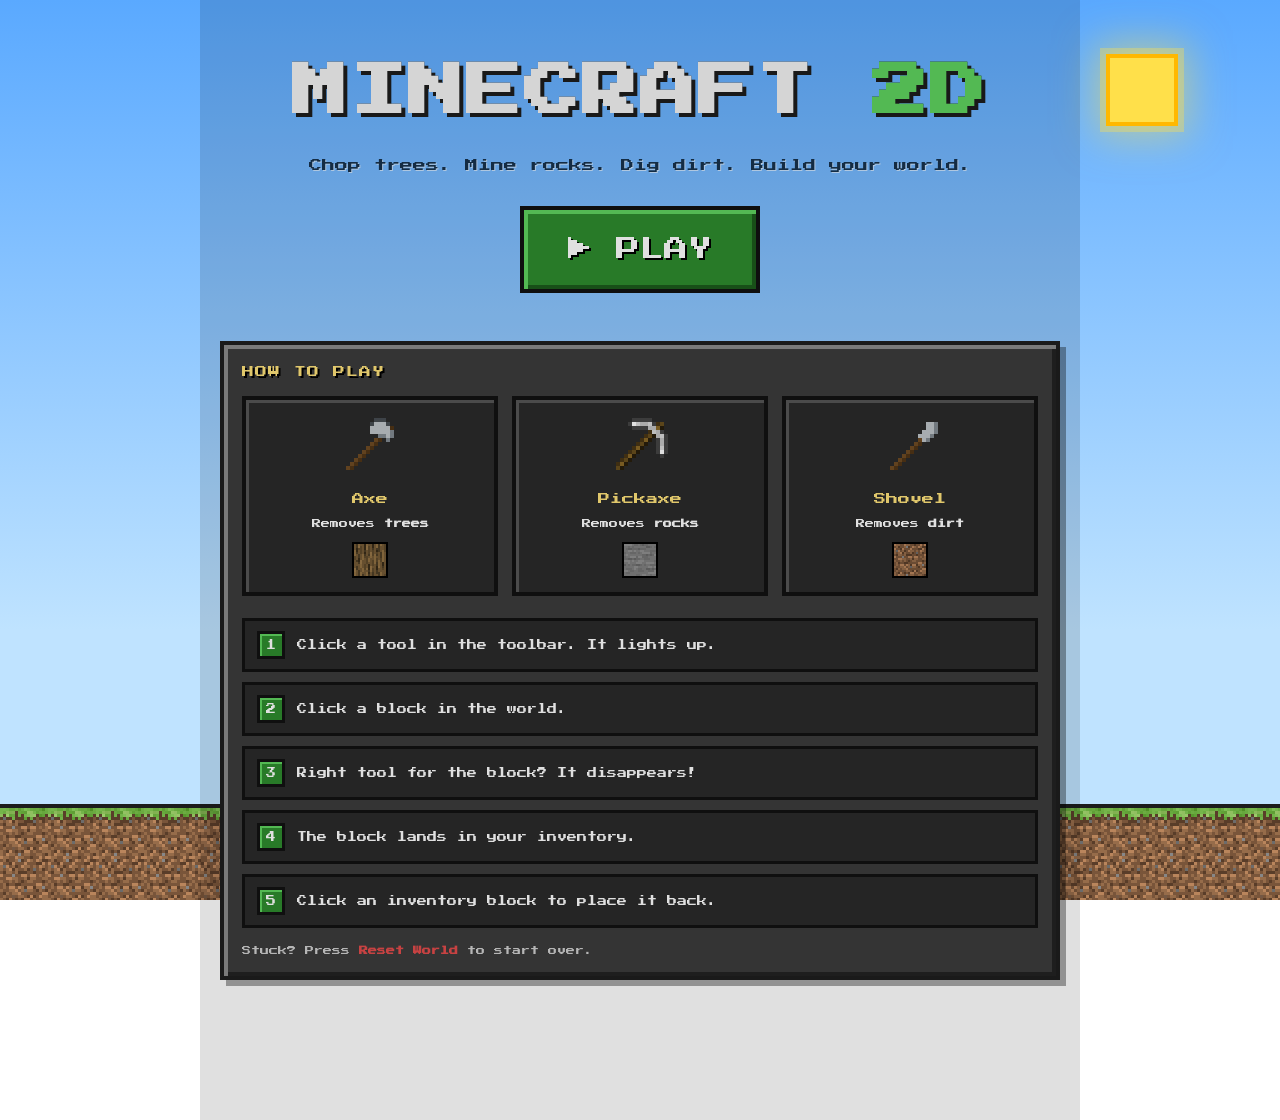
<file: index.html>
<!DOCTYPE html>
<html lang="he" dir="ltr">
<head>
  <meta charset="UTF-8">
  <meta name="viewport" content="width=device-width, initial-scale=1.0">
  <title>Minecraft 2D</title>
  <link rel="preconnect" href="https://fonts.googleapis.com">
  <link rel="preconnect" href="https://fonts.gstatic.com" crossorigin>
  <link href="https://fonts.googleapis.com/css2?family=Press+Start+2P&display=swap" rel="stylesheet">
  <link rel="stylesheet" href="style.css">
</head>
<body class="landing-page">

  <div class="landing-sky">
    <div class="sun"></div>
    <div class="cloud cloud-1"></div>
    <div class="cloud cloud-2"></div>
    <div class="cloud cloud-3"></div>
  </div>

  <main class="landing">
    <h1 class="logo">MINECRAFT <span>2D</span></h1>
    <p class="subtitle">Chop trees. Mine rocks. Dig dirt. Build your world.</p>

    <a class="btn btn-play" href="game.html">&#9654; Play</a>

    <section class="how panel">
      <h2 class="panel-title">How to play</h2>

      <div class="tools-help">
        <div class="help-card">
          <img src="images/axe.png" alt="Axe">
          <h3>Axe</h3>
          <p>Removes <strong>trees</strong></p>
          <div class="mini tile-tree"></div>
        </div>
        <div class="help-card">
          <img src="images/pickaxe.png" alt="Pickaxe">
          <h3>Pickaxe</h3>
          <p>Removes <strong>rocks</strong></p>
          <div class="mini tile-stone"></div>
        </div>
        <div class="help-card">
          <img src="images/shovel.png" alt="Shovel">
          <h3>Shovel</h3>
          <p>Removes <strong>dirt</strong></p>
          <div class="mini tile-dirt"></div>
        </div>
      </div>

      <ol class="steps">
        <li><span class="num">1</span> Click a tool in the toolbar. It lights up.</li>
        <li><span class="num">2</span> Click a block in the world.</li>
        <li><span class="num">3</span> Right tool for the block? It disappears!</li>
        <li><span class="num">4</span> The block lands in your inventory.</li>
        <li><span class="num">5</span> Click an inventory block to place it back.</li>
      </ol>

      <p class="tip">Stuck? Press <strong>Reset World</strong> to start over.</p>
    </section>
  </main>

  <div class="landing-ground"></div>
</body>
</html>
</file>
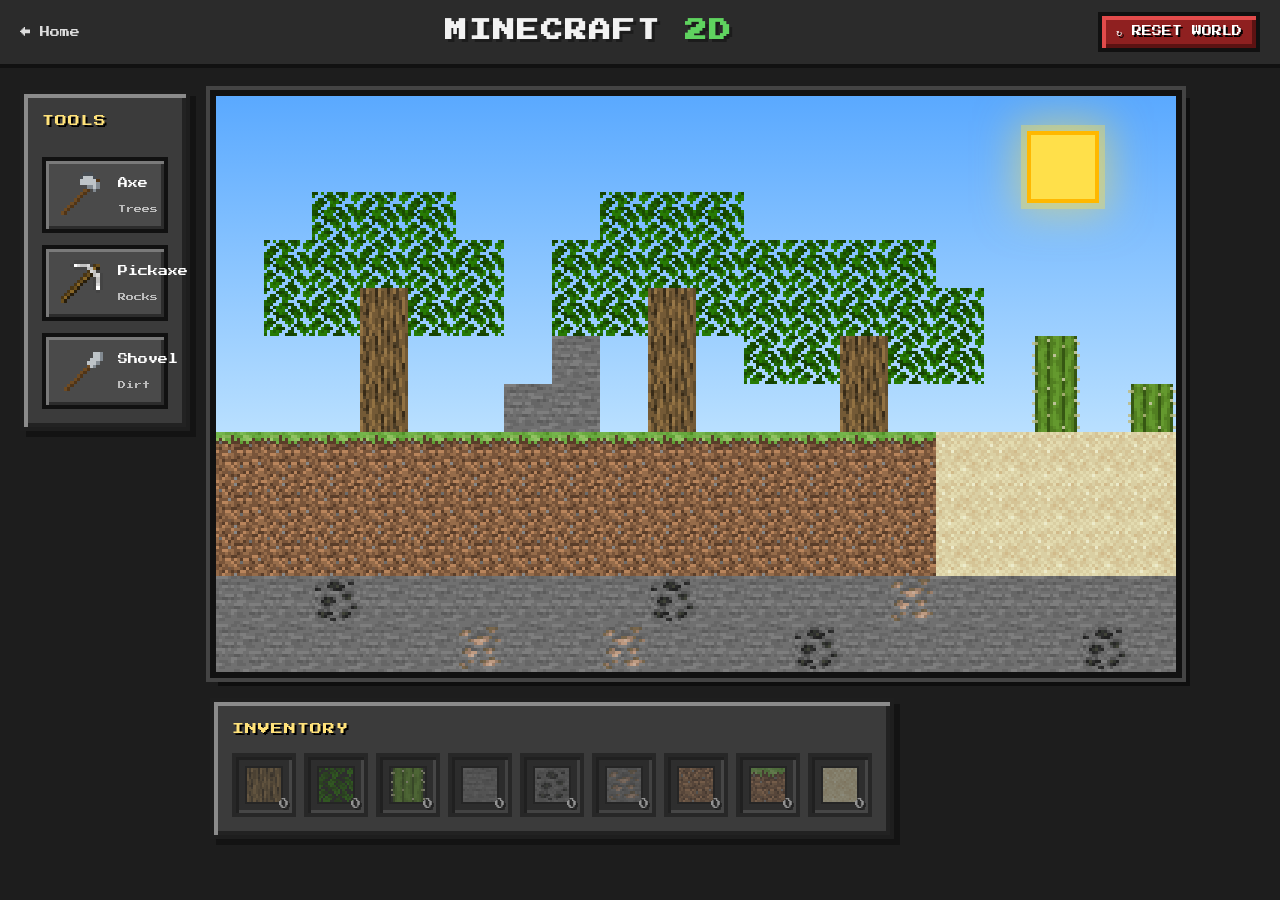
<file: game.html>
<!DOCTYPE html>
<html lang="he" dir="ltr">
<head>
  <meta charset="UTF-8">
  <meta name="viewport" content="width=device-width, initial-scale=1.0">
  <title>Minecraft 2D – העולם</title>
  <link rel="preconnect" href="https://fonts.googleapis.com">
  <link rel="preconnect" href="https://fonts.gstatic.com" crossorigin>
  <link href="https://fonts.googleapis.com/css2?family=Press+Start+2P&display=swap" rel="stylesheet">
  <link rel="stylesheet" href="style.css">
</head>
<body class="game-page">

  <header class="topbar">
    <a class="back-link" href="index.html">&larr; Home</a>
    <h1 class="logo logo-small">MINECRAFT <span>2D</span></h1>
    <button id="reset-btn" class="btn btn-reset" type="button">&#8635; Reset World</button>
  </header>

  <main class="game">

    <aside id="toolbar" class="toolbar panel">
      <h2 class="panel-title">Tools</h2>
      <button class="tool" id="tool-axe" data-tool="axe" data-removes="tree" type="button">
        <img src="images/axe.png" alt="">
        <span class="tool-name">Axe</span>
        <span class="tool-hint">Trees</span>
      </button>
      <button class="tool" id="tool-pickaxe" data-tool="pickaxe" data-removes="rock" type="button">
        <img src="images/pickaxe.png" alt="">
        <span class="tool-name">Pickaxe</span>
        <span class="tool-hint">Rocks</span>
      </button>
      <button class="tool" id="tool-shovel" data-tool="shovel" data-removes="dirt" type="button">
        <img src="images/shovel.png" alt="">
        <span class="tool-name">Shovel</span>
        <span class="tool-hint">Dirt</span>
      </button>
    </aside>

    <section class="world-wrap">
      <div id="world" class="world" style="--cols:20; --rows:12;">
        <div class="sky">
          <div class="sun"></div>
          <div class="cloud cloud-1"></div>
          <div class="cloud cloud-2"></div>
          <div class="cloud cloud-3"></div>
        </div>
        <div id="tiles" class="tiles">
        </div>
      </div>
      <div id="inventory" class="inventory panel">
        <h2 class="panel-title">Inventory</h2>
        <div class="slots">
          <div class="slot empty" data-type="tree"><div class="slot-icon tile-tree"></div><span class="count">0</span></div>
          <div class="slot empty" data-type="leaves"><div class="slot-icon tile-leaves"></div><span class="count">0</span></div>
          <div class="slot empty" data-type="cactus"><div class="slot-icon tile-cactus"></div><span class="count">0</span></div>
          <div class="slot empty" data-type="stone"><div class="slot-icon tile-stone"></div><span class="count">0</span></div>
          <div class="slot empty" data-type="coal"><div class="slot-icon tile-coal"></div><span class="count">0</span></div>
          <div class="slot empty" data-type="iron"><div class="slot-icon tile-iron"></div><span class="count">0</span></div>
          <div class="slot empty" data-type="dirt"><div class="slot-icon tile-dirt"></div><span class="count">0</span></div>
          <div class="slot empty" data-type="grass"><div class="slot-icon tile-grass"></div><span class="count">0</span></div>
          <div class="slot empty" data-type="sand"><div class="slot-icon tile-sand"></div><span class="count">0</span></div>
        </div>
      </div>
    </section>

  </main>

  <script src="script.js"></script>
</body>
</html>
</file>
<file: style.css>
:root {
  --tile: clamp(22px, 3.9vw, 48px);
  --sky-top: #5aa9ff;
  --sky-bottom: #bfe3ff;
  --panel-bg: #3b3b3b;
  --panel-light: #8b8b8b;
  --panel-dark: #1e1e1e;
  --accent: #5fd35f;
  --accent-dark: #2e8b2e;
  --danger: #e24b4b;
  --danger-dark: #8f2020;
  --text: #ffffff;
  --font: "Press Start 2P", "Courier New", monospace;
}
*, *::before, *::after { box-sizing: border-box; }

html, body { margin: 0; min-height: 100%; }

body {
  font-family: var(--font);
  color: var(--text);
  background: #2a2a2a;
  line-height: 1.6;
  font-size: 12px;
  -webkit-font-smoothing: none;
}

img, .tile, .slot-icon, .mini { image-rendering: pixelated; }

.tile-sky     { background: transparent; }
.tile-grass   { background-image: url("images/grass_side.png"); }
.tile-dirt    { background-image: url("images/dirt.png"); }
.tile-stone   { background-image: url("images/stone.png"); }
.tile-coal    { background-image: url("images/coal_ore.png"); }
.tile-iron    { background-image: url("images/iron_ore.png"); }
.tile-tree    { background-image: url("images/tree_side.png"); }
.tile-leaves  { background-image: url("images/leaves.png"); }
.tile-sand    { background-image: url("images/sand.png"); }
.tile-cactus  { background-image: url("images/cactus_side.png"); }
.tile-snow    { background-image: url("images/snow_side.png"); }

.tile-grass, .tile-dirt, .tile-stone, .tile-coal, .tile-iron,
.tile-tree, .tile-leaves, .tile-sand, .tile-cactus, .tile-snow {
  background-size: 100% 100%;
  background-repeat: no-repeat;
}

.logo {
  font-size: clamp(24px, 6vw, 56px);
  margin: 0;
  letter-spacing: 2px;
  text-shadow: 4px 4px 0 #1c1c1c, 0 0 0 #000;
  color: #f2f2f2;
}
.logo span { color: var(--accent); }
.logo-small { font-size: clamp(14px, 2.4vw, 22px); text-shadow: 3px 3px 0 #1c1c1c; }

.panel {
  background: var(--panel-bg);
  border: 4px solid var(--panel-dark);
  box-shadow:
    inset 4px 4px 0 var(--panel-light),
    inset -4px -4px 0 #222,
    6px 6px 0 rgba(0, 0, 0, 0.35);
  padding: 18px;
}
.panel-title {
  margin: 0 0 14px;
  font-size: 12px;
  font-weight: normal;
  text-transform: uppercase;
  letter-spacing: 1px;
  color: #ffe27a;
  text-shadow: 2px 2px 0 #000;
}

.btn {
  font-family: var(--font);
  font-size: 12px;
  color: #fff;
  text-decoration: none;
  text-transform: uppercase;
  display: inline-block;
  cursor: pointer;
  padding: 14px 20px;
  background: var(--accent-dark);
  border: 4px solid #111;
  box-shadow: inset 4px 4px 0 var(--accent), inset -4px -4px 0 #1b5a1b;
  text-shadow: 2px 2px 0 #000;
  transition: transform 0.08s, filter 0.15s;
}
.btn:hover  { filter: brightness(1.15); }
.btn:active { transform: translate(3px, 3px); }
.btn:focus-visible { outline: 3px dashed #fff; outline-offset: 3px; }

.btn-reset {
  background: var(--danger-dark);
  box-shadow: inset 4px 4px 0 var(--danger), inset -4px -4px 0 #5c1212;
  font-size: 10px;
  padding: 10px 14px;
}

.sun {
  position: absolute;
  top: 6%;
  right: 8%;
  width: clamp(36px, 6vw, 72px);
  aspect-ratio: 1;
  background: #ffe04a;
  border: 4px solid #ffb800;
  box-shadow: 0 0 0 6px rgba(255, 224, 74, 0.35), 0 0 40px 10px rgba(255, 224, 74, 0.5);
  animation: sun-glow 4s ease-in-out infinite alternate;
}
@keyframes sun-glow {
  from { box-shadow: 0 0 0 6px rgba(255, 224, 74, 0.35), 0 0 30px 6px rgba(255, 224, 74, 0.4); }
  to   { box-shadow: 0 0 0 10px rgba(255, 224, 74, 0.25), 0 0 55px 16px rgba(255, 224, 74, 0.6); }
}

.cloud {
  position: absolute;
  height: 22px;
  background: #fff;
  opacity: 0.92;
  box-shadow: 0 0 0 3px rgba(255, 255, 255, 0.4);
  animation: drift linear infinite;
}
.cloud::before, .cloud::after {
  content: "";
  position: absolute;
  background: #fff;
  bottom: 100%;
}
.cloud::before { left: 18%; width: 38%; height: 100%; }
.cloud::after  { left: 48%; width: 28%; height: 70%; }

.cloud-1 { top: 10%; width: 120px; animation-duration: 70s; left: -150px; }
.cloud-2 { top: 26%; width: 90px;  animation-duration: 95s; left: -150px; animation-delay: -30s; }
.cloud-3 { top: 16%; width: 150px; animation-duration: 120s; left: -200px; animation-delay: -70s; }
@keyframes drift {
  from { transform: translateX(0); }
  to   { transform: translateX(calc(100vw + 400px)); }
}

.landing-page {
  min-height: 100vh;
  background: linear-gradient(var(--sky-top), var(--sky-bottom) 70%) fixed;
  position: relative;
  overflow-x: hidden;
}
.landing-sky { position: fixed; inset: 0; pointer-events: none; overflow: hidden; }
.landing-sky .sun { position: absolute; }

.landing {
  position: relative;
  z-index: 2;
  max-width: 880px;
  margin: 0 auto;
  padding: 48px 20px 140px;
  text-align: center;
}
.subtitle {
  margin: 18px 0 30px;
  font-size: clamp(9px, 1.6vw, 13px);
  color: #17324d;
  text-shadow: 1px 1px 0 rgba(255, 255, 255, 0.6);
}
.btn-play {
  font-size: clamp(16px, 3vw, 24px);
  padding: 20px 44px;
  animation: pulse 1.6s ease-in-out infinite;
}
@keyframes pulse {
  0%, 100% { transform: scale(1); }
  50%      { transform: scale(1.06); }
}

.how { margin-top: 48px; text-align: left; }

.tools-help {
  display: grid;
  grid-template-columns: repeat(auto-fit, minmax(150px, 1fr));
  gap: 14px;
  margin-bottom: 22px;
}
.help-card {
  background: #2a2a2a;
  border: 4px solid #111;
  box-shadow: inset 3px 3px 0 #555;
  padding: 14px;
  text-align: center;
}
.help-card img { width: 64px; height: 64px; }
.help-card h3 { margin: 8px 0; font-size: 12px; font-weight: normal; color: #ffe27a; }
.help-card p  { margin: 0 0 10px; font-size: 9px; }
.mini {
  width: 36px; height: 36px;
  margin: 0 auto;
  background-size: 100% 100%;
  border: 2px solid #000;
}

.steps {
  list-style: none;
  margin: 0;
  padding: 0;
  display: grid;
  gap: 10px;
  font-size: 10px;
}
.steps li {
  display: flex;
  align-items: center;
  gap: 12px;
  background: #2a2a2a;
  border: 3px solid #111;
  padding: 10px 12px;
}
.num {
  flex: none;
  display: grid;
  place-items: center;
  width: 28px; height: 28px;
  background: var(--accent-dark);
  border: 3px solid #111;
  box-shadow: inset 2px 2px 0 var(--accent);
}
.tip { margin: 16px 0 0; font-size: 9px; color: #cfcfcf; }
.tip strong { color: var(--danger); }

.landing-ground {
  position: fixed;
  left: 0; right: 0; bottom: 0;
  height: 96px;
  z-index: 1;
  background:
    url("images/grass_side.png") repeat-x 0 0 / 48px 48px,
    url("images/dirt.png") repeat 0 48px / 48px 48px;
  image-rendering: pixelated;
  border-top: 4px solid #1c1c1c;
}
.game-page { background: #1d1d1d; min-height: 100vh; }

.topbar {
  display: flex;
  align-items: center;
  justify-content: space-between;
  gap: 12px;
  padding: 12px 20px;
  background: #2b2b2b;
  border-bottom: 4px solid #111;
}
.back-link { color: #ddd; text-decoration: none; font-size: 10px; }
.back-link:hover { color: var(--accent); }

.game {
  display: grid;
  grid-template-columns: 170px minmax(0, 1fr);
  gap: 20px;
  max-width: 1280px;
  margin: 0 auto;
  padding: 22px 20px 40px;
  align-items: start;
}

.toolbar { display: flex; flex-direction: column; gap: 12px; }

.tool {
  font-family: var(--font);
  color: #fff;
  cursor: pointer;
  display: grid;
  grid-template-columns: 56px 1fr;
  grid-template-areas: "icon name" "icon hint";
  align-items: center;
  column-gap: 8px;
  padding: 8px;
  text-align: left;
  background: #4a4a4a;
  border: 4px solid #111;
  box-shadow: inset 3px 3px 0 #7a7a7a, inset -3px -3px 0 #2c2c2c;
  transition: transform 0.1s, background 0.15s;
}
.tool img { grid-area: icon; width: 52px; height: 52px; image-rendering: pixelated; }
.tool-name { grid-area: name; font-size: 10px; }
.tool-hint { grid-area: hint; font-size: 8px; color: #bdbdbd; }

.tool:hover { background: #5a5a5a; transform: translateX(3px); }
.tool:focus-visible { outline: 3px dashed #fff; outline-offset: 2px; }


.tool.selected {
  background: #5b4a12;
  border-color: #ffd23f;
  box-shadow: inset 3px 3px 0 #ffe27a, inset -3px -3px 0 #8a6d00, 0 0 14px rgba(255, 210, 63, 0.7);
  transform: translateX(6px);
}
.tool.selected .tool-hint { color: #ffe9a3; }


.world-wrap { display: flex; flex-direction: column; gap: 20px; min-width: 0; }

.world {
  position: relative;
  overflow-x: auto;                      /* wide world scrolls horizontally */
  border: 6px solid #111;
  box-shadow: 0 0 0 4px #444, 8px 8px 0 rgba(0, 0, 0, 0.5);
  background: linear-gradient(var(--sky-top), var(--sky-bottom) 62%);
  width: fit-content;
  max-width: 100%;
}
.world .sky { position: absolute; inset: 0 0 auto 0; height: 100%; overflow: hidden; z-index: 0; pointer-events: none; }
.world .sun { position: absolute; }

.tiles {
  position: relative;
  z-index: 1;
  display: grid;
  grid-template-columns: repeat(var(--cols), var(--tile));
  grid-template-rows: repeat(var(--rows), var(--tile));
}

.tile {
  width: var(--tile);
  height: var(--tile);
  position: relative;
}


.tile-stone::after, .tile-coal::after, .tile-iron::after {
  content: "";
  position: absolute; inset: 0;
  background: rgba(0, 0, 0, 0.12);
  pointer-events: none;
}

.tile:not(.tile-sky):hover {
  cursor: pointer;
  outline: 3px solid rgba(255, 255, 255, 0.85);
  outline-offset: -3px;
  z-index: 2;
  filter: brightness(1.12);
}


.tile.removing { animation: fade-out 0.3s forwards; }
.tile.placed   { animation: fade-in 0.3s; }
.tile.wrong    { animation: shake 0.3s; outline: 3px solid var(--danger); outline-offset: -3px; }

@keyframes fade-out { to { opacity: 0; transform: scale(0.6); } }
@keyframes fade-in  { from { opacity: 0; transform: scale(0.6); } to { opacity: 1; transform: scale(1); } }
@keyframes shake {
  0%, 100% { transform: translateX(0); }
  25% { transform: translateX(-4px); }
  75% { transform: translateX(4px); }
}

.inventory { width: fit-content; max-width: 100%; }
.slots {
  display: grid;
  grid-template-columns: repeat(9, 64px);
  gap: 8px;
}
.slot {
  position: relative;
  width: 64px; height: 64px;
  display: grid;
  place-items: center;
  background: #1f1f1f;
  border: 4px solid #111;
  box-shadow: inset 3px 3px 0 #000, inset -3px -3px 0 #555;
  cursor: pointer;
  transition: transform 0.1s;
}
.slot:hover { transform: translateY(-3px); box-shadow: inset 3px 3px 0 #000, inset -3px -3px 0 #888; }
.slot-icon {
  width: 38px; height: 38px;
  background-size: 100% 100%;
  border: 2px solid rgba(0, 0, 0, 0.6);
}
.count {
  position: absolute;
  right: 3px; bottom: 1px;
  font-size: 10px;
  text-shadow: 2px 2px 0 #000;
}

.slot.empty { opacity: 0.45; }
.slot.selected {
  opacity: 1;
  border-color: #ffd23f;
  box-shadow: inset 3px 3px 0 #000, inset -3px -3px 0 #8a6d00, 0 0 12px rgba(255, 210, 63, 0.8);
  transform: translateY(-3px);
}

@media (max-width: 820px) {
  .game { grid-template-columns: 1fr; }
  .toolbar { flex-direction: row; flex-wrap: wrap; }
  .toolbar .panel-title { width: 100%; margin-bottom: 0; }
  .tool { flex: 1 1 140px; }
  .tool.selected, .tool:hover { transform: translateY(-3px); }
  .slots { grid-template-columns: repeat(3, 64px); }
}
@media (max-width: 480px) {
  .topbar { flex-wrap: wrap; justify-content: center; }
  .btn-play { padding: 16px 28px; }
}
</file>
